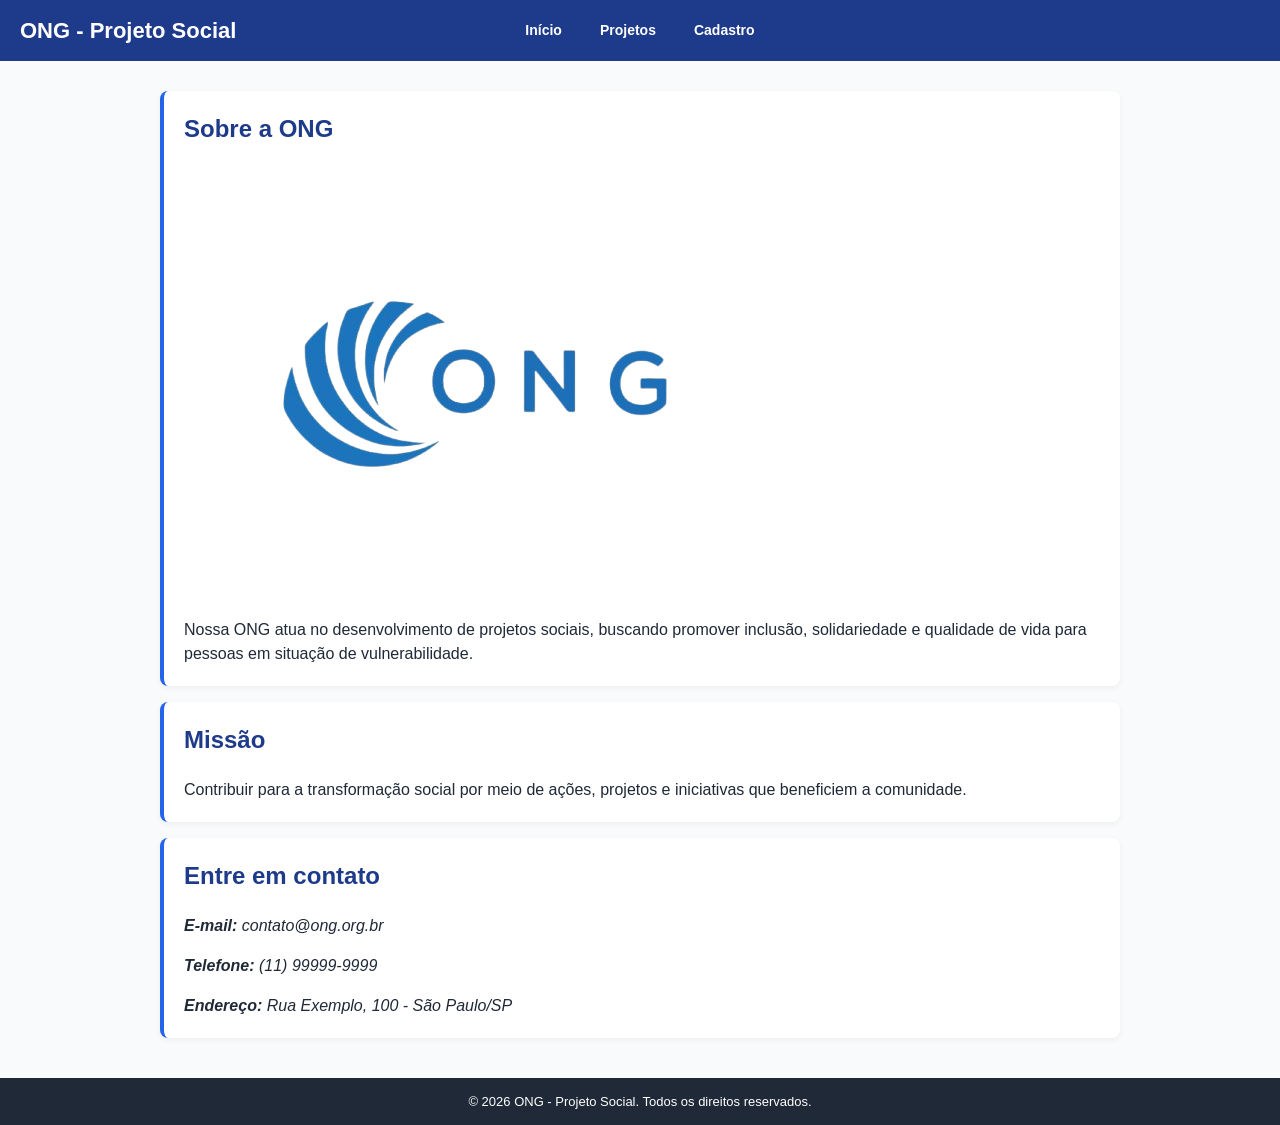
<file: index.html>
<!DOCTYPE html>
<html lang="pt-BR">

<head>
    <meta charset="UTF-8">
    <meta name="viewport" content="width=device-width, initial-scale=1.0">
    <title>ONG - Projeto Social</title>

    <link rel="stylesheet" href="css/style.css">
</head>

<body>

    <header>
        <h1>ONG - Projeto Social</h1>

        <input type="checkbox" id="menu-toggle">
        <label for="menu-toggle" class="hamburguer">☰</label>

        <nav>
            <a href="index.html">Início</a>
            <a href="projetos.html">Projetos</a>
            <a href="cadastro.html">Cadastro</a>
        </nav>
    </header>

    <main>

        <section id="sobre">
            <h2>Sobre a ONG</h2>

            <img src="img/ong.png"
                 alt="Voluntários da ONG realizando uma ação social">

            <p>
                Nossa ONG atua no desenvolvimento de projetos sociais,
                buscando promover inclusão, solidariedade e qualidade de vida
                para pessoas em situação de vulnerabilidade.
            </p>
        </section>

        <section id="missao">
            <h2>Missão</h2>

            <p>
                Contribuir para a transformação social por meio de ações,
                projetos e iniciativas que beneficiem a comunidade.
            </p>
        </section>

        <section id="contato">
            <h2>Entre em contato</h2>

            <address>
                <p><strong>E-mail:</strong> contato@ong.org.br</p>
                <p><strong>Telefone:</strong> (11) 99999-9999</p>
                <p><strong>Endereço:</strong> Rua Exemplo, 100 - São Paulo/SP</p>
            </address>
        </section>


    </main>

    <footer>
        <p>&copy; 2026 ONG - Projeto Social. Todos os direitos reservados.</p>
    </footer>

    <script type="module" src="script/app.js"></script>
    
</body>

</html>
</file>
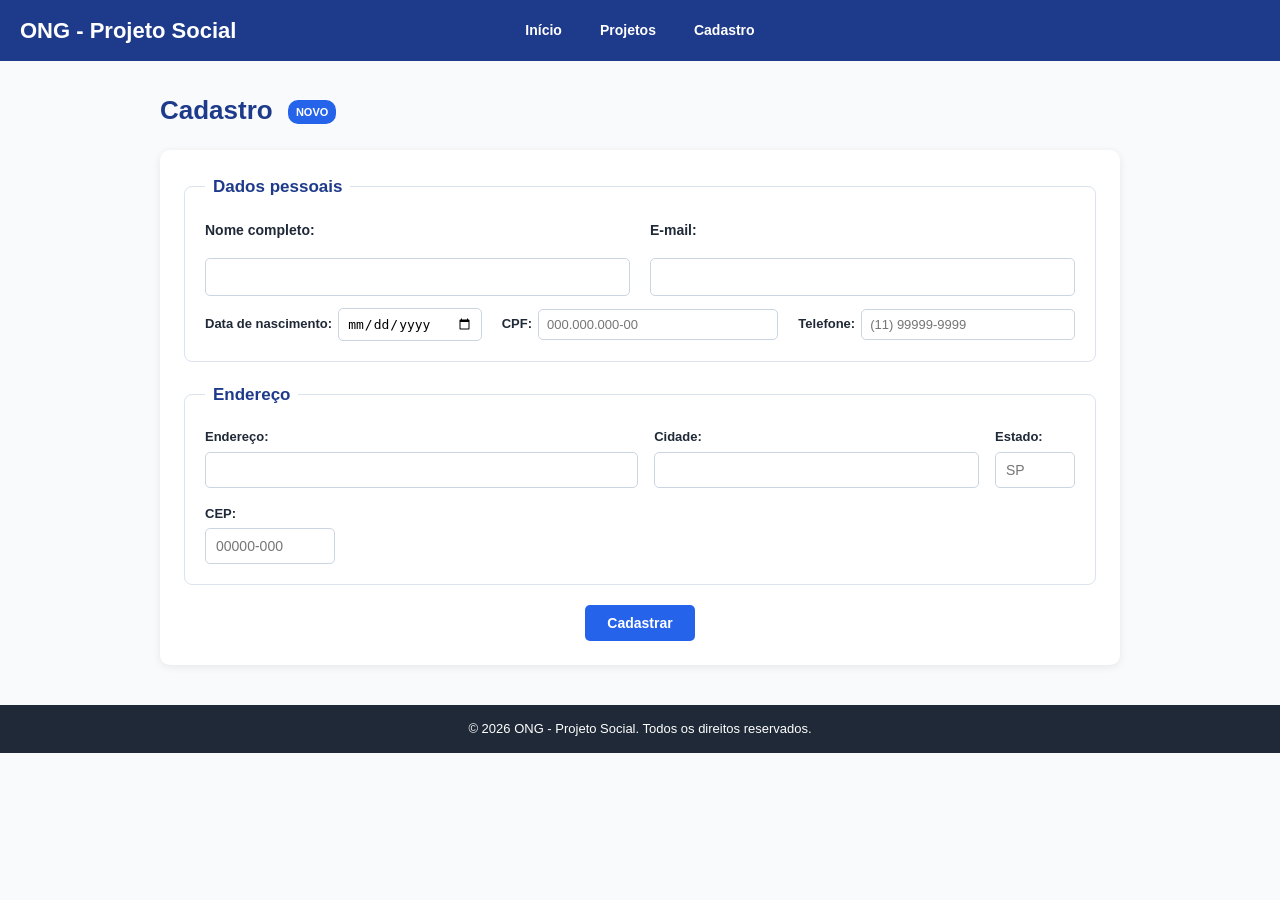
<file: cadastro.html>
<!DOCTYPE html>
<html lang="pt-BR">

<head>
    <meta charset="UTF-8">
    <meta name="viewport" content="width=device-width, initial-scale=1.0">
    <title>Cadastro - ONG Projeto Social</title>

    <link rel="stylesheet" href="css/style.css">
</head>

<body>

    <header>
        <h1>ONG - Projeto Social</h1>

        <input type="checkbox" id="menu-toggle">
        <label for="menu-toggle" class="hamburguer">☰</label>

        <nav>
            <a href="index.html">Início</a>
            <a href="projetos.html">Projetos</a>
            <a href="cadastro.html">Cadastro</a>
        </nav>
    </header>

    <main>

        <h2>
            Cadastro
            <span class="badge">NOVO</span>
        </h2>

        <form action="#" method="post" novalidate>

            <fieldset>
                <legend>Dados pessoais</legend>

                <label for="nome">Nome completo:</label>
                <input type="text" id="nome" name="nome" required>

                <br><br>

                <label for="email">E-mail:</label>
                <input type="email" id="email" name="email" required>

                <br><br>

                <div class="campo-inline">
                    <label for="data_nascimento">Data de nascimento:</label>
                    <input type="date" id="data_nascimento" name="data_nascimento">
                </div>

                <div class="campo-inline">
                    <label for="cpf">CPF:</label>
                    <input type="text"
                           id="cpf"
                           name="cpf"
                           placeholder="000.000.000-00"
                           required>
                </div>

                <div class="campo-inline">
                    <label for="telefone">Telefone:</label>
                    <input type="tel"
                    id="telefone"
                    name="telefone"
                    placeholder="(11) 99999-9999"
                    required>
                </div>

            </fieldset>

            <br>

            <fieldset>
                <legend>Endereço</legend>

                <div class="endereco-cidade-estado">

                    <div>
                        <label for="endereco">Endereço:</label>
                        <input type="text" id="endereco" name="endereco">
                    </div>

                    <div>
                        <label for="cidade">Cidade:</label>
                        <input type="text" id="cidade" name="cidade">
                    </div>

                    <div class="campo-estado">
                        <label for="estado">Estado:</label>
                        <input type="text"
                               id="estado"
                               name="estado"
                               maxlength="2"
                               placeholder="SP">
                    </div>

                </div>

                <div class="campo-cep">
                    <label for="cep">CEP:</label>
                    <input type="text"
                           id="cep"
                           name="cep"
                           placeholder="00000-000"
                           required>
                </div>

            </fieldset>

            <br>

            <button type="submit">Cadastrar</button>

            <div class="cadastro-mensagem" role="status" aria-live="polite"></div>

        </form>

    </main>

    <footer>
        <p>&copy; 2026 ONG - Projeto Social. Todos os direitos reservados.</p>
    </footer>

    <script type="module" src="script/app.js"></script>

</body>

</html>
</file>
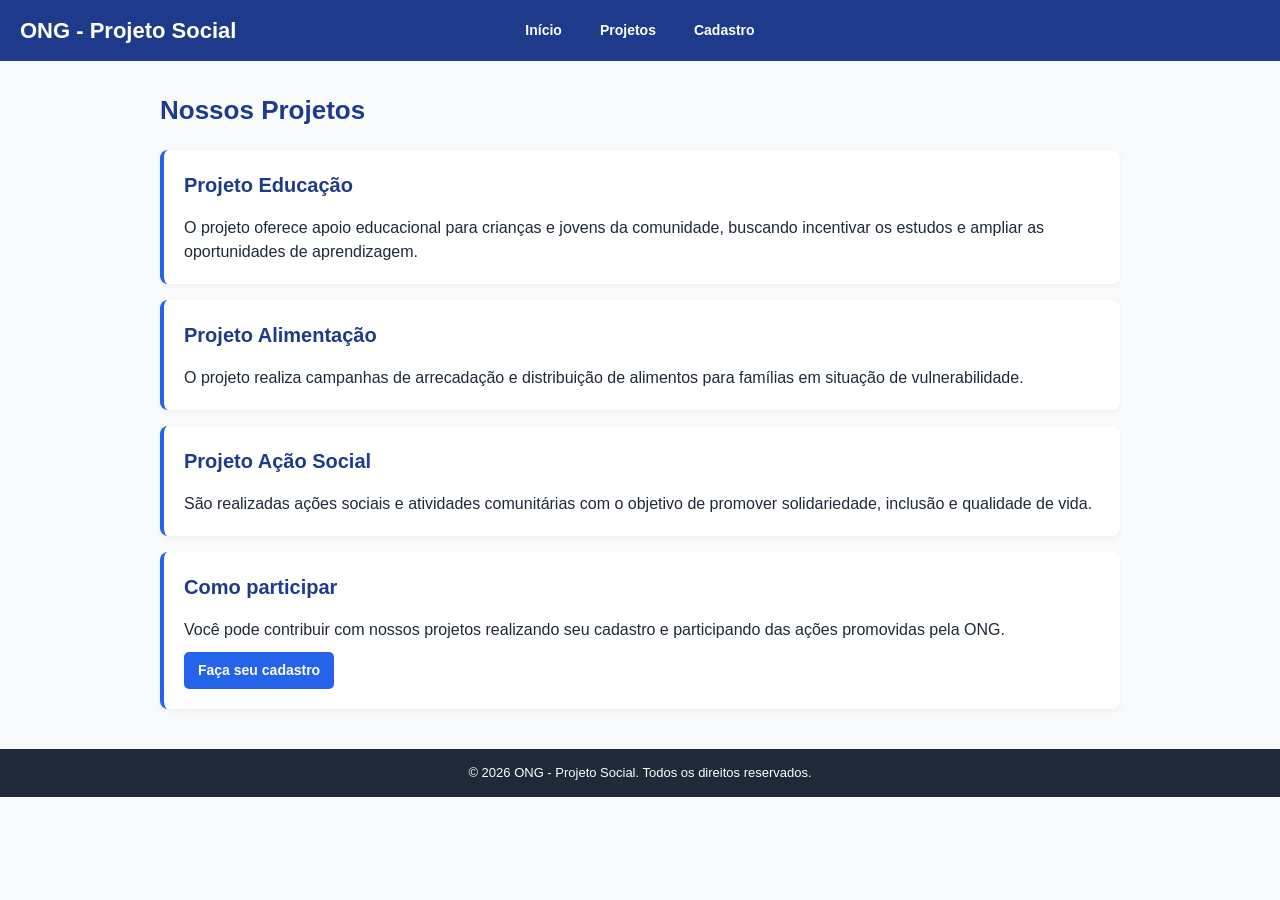
<file: projetos.html>
<!DOCTYPE html>
<html lang="pt-BR">

<head>
    <meta charset="UTF-8">
    <meta name="viewport" content="width=device-width, initial-scale=1.0">

    <title>Projetos - ONG Projeto Social</title>

    <link rel="stylesheet" href="css/style.css">
</head>

<body>

    <header>
        <h1>ONG - Projeto Social</h1>

        <input type="checkbox" id="menu-toggle">
        <label for="menu-toggle" class="hamburguer">☰</label>

        <nav>
            <a href="index.html">Início</a>
            <a href="projetos.html">Projetos</a>
            <a href="cadastro.html">Cadastro</a>
        </nav>
    </header>

    <main>

        <h2>Nossos Projetos</h2>

        <section>
            <h3>Projeto Educação</h3>

            <p>
                O projeto oferece apoio educacional para crianças e jovens
                da comunidade, buscando incentivar os estudos e ampliar
                as oportunidades de aprendizagem.
            </p>
        </section>

        <section>
            <h3>Projeto Alimentação</h3>

            <p>
                O projeto realiza campanhas de arrecadação e distribuição
                de alimentos para famílias em situação de vulnerabilidade.
            </p>
        </section>

        <section>
            <h3>Projeto Ação Social</h3>

            <p>
                São realizadas ações sociais e atividades comunitárias
                com o objetivo de promover solidariedade, inclusão e
                qualidade de vida.
            </p>
        </section>

        <section>
            <h3>Como participar</h3>

            <p>
                Você pode contribuir com nossos projetos realizando seu
                cadastro e participando das ações promovidas pela ONG.
            </p>

            <a class="link-cadastro" href="cadastro.html">
                Faça seu cadastro
            </a>
        </section>

    </main>

    <footer>
        <p>&copy; 2026 ONG - Projeto Social. Todos os direitos reservados.</p>
    </footer>

    <script type="module" src="script/app.js"></script>
    
</body>

</html>
</file>
<file: css/style.css>
:root {
    /* CORES */
    --azul-primario: #2563EB;
    --azul-escuro: #1E3A8A;
    --azul-medio: #1D4ED8;
    --azul-claro: #DBEAFE;
    --azul-destaque: #60A5FA;

    --neutro-escuro: #1F2937;
    --neutro-medio: #6B7280;
    --neutro-claro: #F3F4F6;
    --branco: #FFFFFF;

    /* TIPOGRAFIA */
    --texto-xs: 12px;
    --texto-sm: 14px;
    --texto-base: 16px;
    --texto-lg: 24px;
    --texto-xl: 32px;

    /* ESPAÇAMENTOS */
    --espaco-1: 4px;
    --espaco-2: 8px;
    --espaco-3: 16px;
    --espaco-4: 24px;
    --espaco-5: 32px;
}


/* GERAL */

* {
    box-sizing: border-box;
}

body {
    margin: 0;
    font-family: Arial, sans-serif;
    font-size: var(--texto-base);
    line-height: 1.5;
    color: var(--neutro-escuro);
    background-color: #f8fafc;
}


/* HEADER */

header {
    background-color: var(--azul-escuro);
    color: var(--branco);
    padding: 12px 20px;

    display: grid;
    grid-template-columns: 1fr auto 1fr;
    align-items: center;
}

header h1 {
    margin: 0;
    font-size: 22px;
}


/* NAV */

nav {
    grid-column: 2;

    display: flex;
    align-items: center;
    justify-content: center;
    gap: 10px;
}

nav a {
    color: var(--branco);
    text-decoration: none;
    font-size: 14px;
    font-weight: bold;
    padding: 8px 14px;
    border-radius: 5px;
}

nav a:hover {
    background-color: var(--azul-medio);
}


/* MENU HAMBURGUER */

#menu-toggle {
    display: none;
}

.hamburguer {
    display: none;
    color: var(--branco);
    font-size: 28px;
    cursor: pointer;
    text-align: center;
}


/* CONTEÚDO */

main {
    width: 100%;
    max-width: 1000px;
    margin: 30px auto;
    padding: 0 20px;
}

main > h2 {
    color: var(--azul-escuro);
    font-size: 26px;
    margin-top: 0;
    margin-bottom: 20px;
}


/* FORMULÁRIO */

form {
    background-color: var(--branco);
    padding: 24px;
    border-radius: 10px;
    box-shadow: 0 2px 8px rgba(0, 0, 0, 0.08);
}

fieldset {
    border: 1px solid #dbe3ef;
    border-radius: 8px;
    padding: 20px;
    margin: 0 0 20px 0;
}

legend {
    color: var(--azul-escuro);
    font-weight: bold;
    font-size: 17px;
    padding: 0 8px;
}


/* CAMPOS */

label {
    display: block;
    font-size: 14px;
    font-weight: bold;
    margin-bottom: 5px;
}

input {
    width: 100%;
    padding: 9px 10px;
    border: 1px solid #cbd5e1;
    border-radius: 5px;
    font-size: 14px;
    background-color: #fff;
}

input:focus {
    outline: none;
    border-color: var(--azul-primario);
    box-shadow: 0 0 0 2px var(--azul-claro);
}


/* ORGANIZAÇÃO DOS CAMPOS */

form br {
    display: none;
}


/* DADOS PESSOAIS */

fieldset:first-of-type {
    display: grid;
    grid-template-columns: repeat(6, 1fr);
    column-gap: 20px;
    row-gap: 12px;
}


/* Nome */

fieldset:first-of-type label[for="nome"] {
    grid-column: 1 / 4;
    grid-row: 1;
}

fieldset:first-of-type #nome {
    grid-column: 1 / 4;
    grid-row: 2;
    width: 100%;
    padding: 10px 12px;
}


/* E-mail */

fieldset:first-of-type label[for="email"] {
    grid-column: 4 / 7;
    grid-row: 1;
}

fieldset:first-of-type #email {
    grid-column: 4 / 7;
    grid-row: 2;
    width: 100%;
    padding: 10px 12px;
}


/* DATA, CPF E TELEFONE */

.campo-inline {
    display: flex;
    align-items: center;
    gap: 6px;
    min-width: 0;
}

fieldset:first-of-type .campo-inline:nth-of-type(1) {
    grid-column: 1 / 3;
    grid-row: 3;
}

fieldset:first-of-type .campo-inline:nth-of-type(2) {
    grid-column: 3 / 5;
    grid-row: 3;
}

fieldset:first-of-type .campo-inline:nth-of-type(3) {
    grid-column: 5 / 7;
    grid-row: 3;
}

.campo-inline label {
    white-space: nowrap;
    margin: 0;
    font-size: 13px;
}

.campo-inline input {
    width: 100%;
    min-width: 0;
    padding: 7px 8px;
    font-size: 13px;
}


/* ENDEREÇO, CIDADE E ESTADO */

.endereco-cidade-estado {
    display: grid;
    grid-template-columns: 2fr 1.5fr 80px;
    gap: 16px;
    align-items: end;
    margin-bottom: 16px;
}

.endereco-cidade-estado label {
    font-size: 13px;
    margin-bottom: 5px;
}

.endereco-cidade-estado input {
    width: 100%;
}


/* CEP */

.campo-cep {
    width: 150px;
}

.campo-cep label {
    font-size: 13px;
    margin-bottom: 5px;
}

.campo-cep input {
    width: 130px;
}


/* BOTÃO */

button {
    display: block;
    margin: 0 auto;

    background-color: var(--azul-primario);
    color: var(--branco);
    border: none;
    border-radius: 5px;
    padding: 10px 22px;
    font-size: 14px;
    font-weight: bold;
    cursor: pointer;
}

button:hover {
    background-color: var(--azul-medio);
}


/* PROJETOS / OUTRAS PÁGINAS */

main > section {
    background-color: var(--branco);
    padding: 20px;
    margin-bottom: 16px;
    border-radius: 8px;
    border-left: 4px solid var(--azul-primario);
    box-shadow: 0 2px 6px rgba(0, 0, 0, 0.05);
}

main > section h2,
main > section h3 {
    color: var(--azul-escuro);
    margin-top: 0;
}

main > section h3 {
    font-size: 20px;
    margin-bottom: 10px;
}

main > section p {
    margin-bottom: 0;
}


/* Link do cadastro */

.link-cadastro {
    display: inline-block;
    margin-top: 10px;
    background-color: var(--azul-primario);
    color: var(--branco);
    text-decoration: none;
    font-weight: bold;
    font-size: 14px;
    padding: 8px 14px;
    border-radius: 5px;
}

.link-cadastro:hover {
    background-color: var(--azul-medio);
}


/* IMAGENS */

img {
    max-width: 100%;
    height: auto;
    display: block;
    margin: 15px 0;
}


/* FOOTER */

footer {
    background-color: var(--neutro-escuro);
    color: var(--branco);
    text-align: center;
    padding: 14px;
    margin-top: 40px;
}

footer p {
    margin: 0;
    font-size: 13px;
}


/* RESPONSIVIDADE */

/* 1 - Celular pequeno */

@media (max-width: 480px) {

    header {
        grid-template-columns: 1fr;
        gap: 8px;
        text-align: center;
    }

    header h1 {
        font-size: 20px;
    }

    .hamburguer {
        display: block;
    }

    nav {
        grid-column: 1;
        flex-wrap: wrap;
        justify-content: center;
        display: none;
        flex-direction: column;
        width: 100%;
    }

    #menu-toggle:checked ~ nav {
        display: flex;
    }

    main {
        margin: 20px auto;
        padding: 0 12px;
    }

    main > h2 {
        font-size: 23px;
    }

    form {
        padding: 15px;
    }

    fieldset {
        padding: 15px;
    }

    /* Dados pessoais */

    fieldset:first-of-type {
        grid-template-columns: 1fr;
    }

    fieldset:first-of-type label[for="nome"],
    fieldset:first-of-type #nome,
    fieldset:first-of-type label[for="email"],
    fieldset:first-of-type #email,
    fieldset:first-of-type .campo-inline:nth-of-type(1),
    fieldset:first-of-type .campo-inline:nth-of-type(2),
    fieldset:first-of-type .campo-inline:nth-of-type(3) {
        grid-column: 1;
    }

    fieldset:first-of-type label[for="nome"] {
        grid-row: 1;
    }

    fieldset:first-of-type #nome {
        grid-row: 2;
    }

    fieldset:first-of-type label[for="email"] {
        grid-row: 3;
    }

    fieldset:first-of-type #email {
        grid-row: 4;
    }

    fieldset:first-of-type .campo-inline:nth-of-type(1) {
        grid-row: 5;
    }

    fieldset:first-of-type .campo-inline:nth-of-type(2) {
        grid-row: 6;
    }

    fieldset:first-of-type .campo-inline:nth-of-type(3) {
        grid-row: 7;
    }


    /* Endereço */

    .endereco-cidade-estado {
        grid-template-columns: 1fr;
        gap: 12px;
    }

    .endereco-cidade-estado .campo-estado input {
        width: 60px;
    }

    .campo-cep {
        width: 130px;
    }

    main > section {
        padding: 16px;
    }
}


/* 2 - Celular */

@media (min-width: 481px) and (max-width: 767px) {

    main {
        max-width: 700px;
    }

    .endereco-cidade-estado {
        grid-template-columns: 1.5fr 1fr 70px;
        gap: 12px;
    }
}


/* 3 - Tablet */

@media (min-width: 768px) and (max-width: 991px) {

    main {
        max-width: 850px;
    }
}


/* 4 - Desktop */

@media (min-width: 992px) and (max-width: 1199px) {

    main {
        max-width: 950px;
    }
}


/* 5 - Desktop grande */

@media (min-width: 1200px) {

    main {
        max-width: 1000px;
    }
}

/* BADGE */

.badge {
    display: inline-block;
    margin-left: 8px;
    padding: 4px 8px;
    background-color: var(--azul-primario);
    color: var(--branco);
    border-radius: 10px;
    font-size: 11px;
    font-weight: bold;
    vertical-align: middle;
}


/* MENSAGEM DO CADASTRO */

.cadastro-mensagem {
    display: none;
    margin: 15px auto 0;
    padding: 10px 15px;
    max-width: 520px;
    text-align: center;
    border-radius: 6px;
    font-size: 14px;
    font-weight: bold;
}

.cadastro-mensagem.mensagem-sucesso,
.cadastro-mensagem.mensagem-erro {
    display: block;
}

.cadastro-mensagem.mensagem-sucesso {
    color: #166534;
    background-color: #DCFCE7;
    border: 1px solid #86EFAC;
}

.cadastro-mensagem.mensagem-erro {
    color: #B91C1C;
    background-color: #FEE2E2;
    border: 1px solid #FCA5A5;
}

.campo-invalido {
    border: 2px solid #DC2626 !important;
}
</file>
